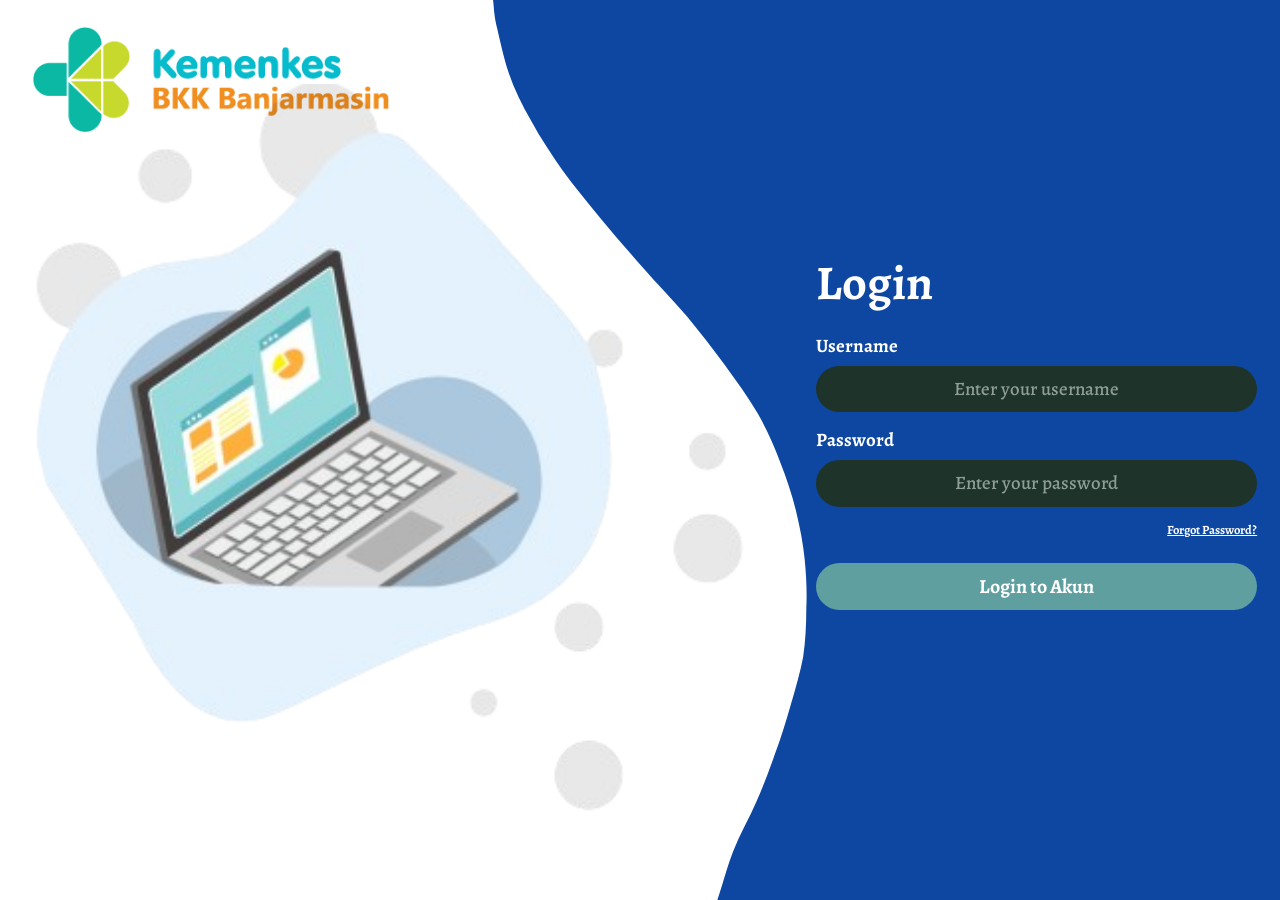
<file: index.html>
<!DOCTYPE html>
<html lang="id">
<head>
<meta charset="utf-8">
<meta name="viewport" content="width=device-width, initial-scale=1, viewport-fit=cover">
<title>Login | BKK Banjarmasin</title>
<link href="https://fonts.googleapis.com/css2?family=Alegreya:wght@500;700&display=swap" rel="stylesheet">
<style>
:root{--blue:#0d47a1;--teal:#5f9f9f;--field:#1e332a;box-sizing:border-box}
*{box-sizing:border-box;margin:0}
html{font-size:clamp(8px,min(.82vw,1.35vh),17px)}
html,body{height:100%}
body{font-family:Alegreya,Georgia,serif;font-weight:700;background:#fff;color:#fff}
.page{position:relative;width:100%;height:100%;min-height:34rem;overflow:hidden;background:#fff}
.art{position:absolute;left:0;top:0;width:60%;height:100%;display:flex;align-items:center;justify-content:center;padding:2% 1%}
.art img{width:100%;height:100%;object-fit:contain}
.wave{position:absolute;left:38.5%;top:0;width:61.5%;height:100%;display:block}
.brand{position:absolute;left:2.6%;top:3%}
.brand img{height:10rem;width:auto;display:block;mix-blend-mode:multiply}
.formside{position:absolute;left:62%;right:0;top:0;bottom:0;display:flex;align-items:center;justify-content:center}
form{width:42rem}
h1{font-size:4.6rem;font-weight:700;line-height:1;margin-bottom:2.4rem}
label{display:block;font-size:1.8rem;margin:1.4rem 0 .7rem}
input{width:100%;height:4.4rem;padding:0 2.6rem;border-radius:999px;border:0;background:var(--field);color:#fff;font:inherit;font-weight:500;font-size:1.8rem;text-align:center}
input::placeholder{color:#8f9f97}
input:focus-visible,button:focus-visible,a:focus-visible{outline:.3rem solid #fff;outline-offset:.3rem}
.forgot{display:block;text-align:right;font-size:1.2rem;margin-top:1.4rem;color:#fff;text-decoration:underline}
button{width:100%;height:4.4rem;margin-top:2.4rem;border:0;border-radius:999px;background:var(--teal);color:#fff;font:inherit;font-weight:700;font-size:1.9rem;cursor:pointer}
button:hover{filter:brightness(1.08)}
.reg{text-align:center;font-size:1.6rem;margin-top:2.2rem;line-height:1.5}
.reg a{display:block;color:#fff;font-size:1.5rem;text-decoration:underline}
#msg{min-height:1.4em;font-size:1.4rem;margin-top:1rem;text-align:center;color:#ffd0d0}
.mob{display:none}
@media (max-width:820px){
 html{font-size:16px}
 .page{height:auto;min-height:100%;display:flex;flex-direction:column;overflow:visible}
 .art,.wave,.brand{display:none}
 .mob{display:block;position:relative;height:44vh;min-height:270px;background:var(--blue);overflow:hidden}
 .mobart{position:absolute;left:4%;top:4%;width:92%;height:92%;object-fit:contain}
 .moblogo{position:absolute;left:14px;top:14px;height:40px;width:auto;background:#fff;padding:6px 12px;border-radius:999px}
 .formside{position:static;flex:1;color:#14305c;padding:26px 0 40px;align-items:flex-start}
 form{width:min(330px,84%)}
 h1{color:#0f5d57;font-size:2.2rem;margin-bottom:18px}
 label{display:none}
 input{height:48px;font-size:1rem;padding:0 22px}
 input::placeholder{color:#9db3aa}
 #p{margin-top:14px}
 .forgot{font-size:.8rem;margin-top:10px;color:#456}
 button{height:48px;font-size:1.05rem;margin-top:20px}
 .reg{font-size:.9rem;margin-top:16px;color:#456}.reg a{color:#0f5d57;font-size:.9rem}
 #msg{font-size:.85rem;color:#b00020}
}
</style>
</head>
<body>
<div class="page">
 <div class="art"><img src="Icon%20tengah%20kiri%20login.png" alt="Ilustrasi"></div>
 <svg class="wave" viewBox="0 0 100 100" preserveAspectRatio="none" aria-hidden="true"><path d="M0.0 0.0 C0.1 0.5 0.1 1.4 0.4 2.7 C0.8 4.1 1.3 6.3 2.0 8.1 C2.7 9.9 3.7 11.7 4.9 13.5 C6.0 15.3 7.4 17.1 8.8 18.9 C10.3 20.7 12.0 22.5 13.7 24.3 C15.4 26.1 17.2 27.9 19.0 29.7 C20.8 31.5 22.8 33.3 24.6 35.1 C26.3 36.9 27.9 38.7 29.4 40.5 C30.9 42.3 32.4 44.1 33.6 45.9 C34.8 47.7 35.7 49.5 36.5 51.4 C37.3 53.2 38.0 55.0 38.5 56.8 C39.0 58.6 39.4 60.4 39.6 62.2 C39.8 64.0 39.9 65.8 39.8 67.6 C39.8 69.4 39.7 71.2 39.4 73.0 C39.0 74.8 38.4 76.6 37.8 78.4 C37.2 80.2 36.6 82.0 35.8 83.8 C35.1 85.6 34.3 87.4 33.4 89.2 C32.5 91.0 31.3 92.8 30.5 94.6 C29.7 96.4 28.9 99.1 28.5 100.0 L100 100 L100 0 Z" fill="#0d47a1"/></svg>
 <div class="mob" aria-hidden="true">
  <img class="mobart" src="Icon%20tengah%20kiri%20login.png" alt="">
  <img class="moblogo" src="Logo%20BKK%20Banjarmasin.png" alt="">
 </div>
 <div class="brand"><img src="Logo%20BKK%20Banjarmasin.png" alt="Logo Kemenkes BKK Banjarmasin"></div>
 <main class="formside">
  <form id="f" novalidate>
   <h1>Login</h1>
   <label for="u">Username</label>
   <input id="u" name="username" autocomplete="username" placeholder="Enter your username">
   <label for="p">Password</label>
   <input id="p" name="password" type="password" autocomplete="current-password" placeholder="Enter your password">
   <a class="forgot" href="#">Forgot Password?</a>
   <button type="submit">Login to Akun</button>
   <p id="msg" role="alert"></p>
  </form>
 </main>
</div>
<script>
document.getElementById('f').addEventListener('submit',function(e){
 e.preventDefault();
 var u=document.getElementById('u').value.trim(),p=document.getElementById('p').value,m=document.getElementById('msg');
 m.textContent=(!u||!p)?'Username dan password wajib diisi.':'Tampilan saja. Hubungkan ke backend untuk proses login.';
});
</script>
</body>
</html>
</file>
